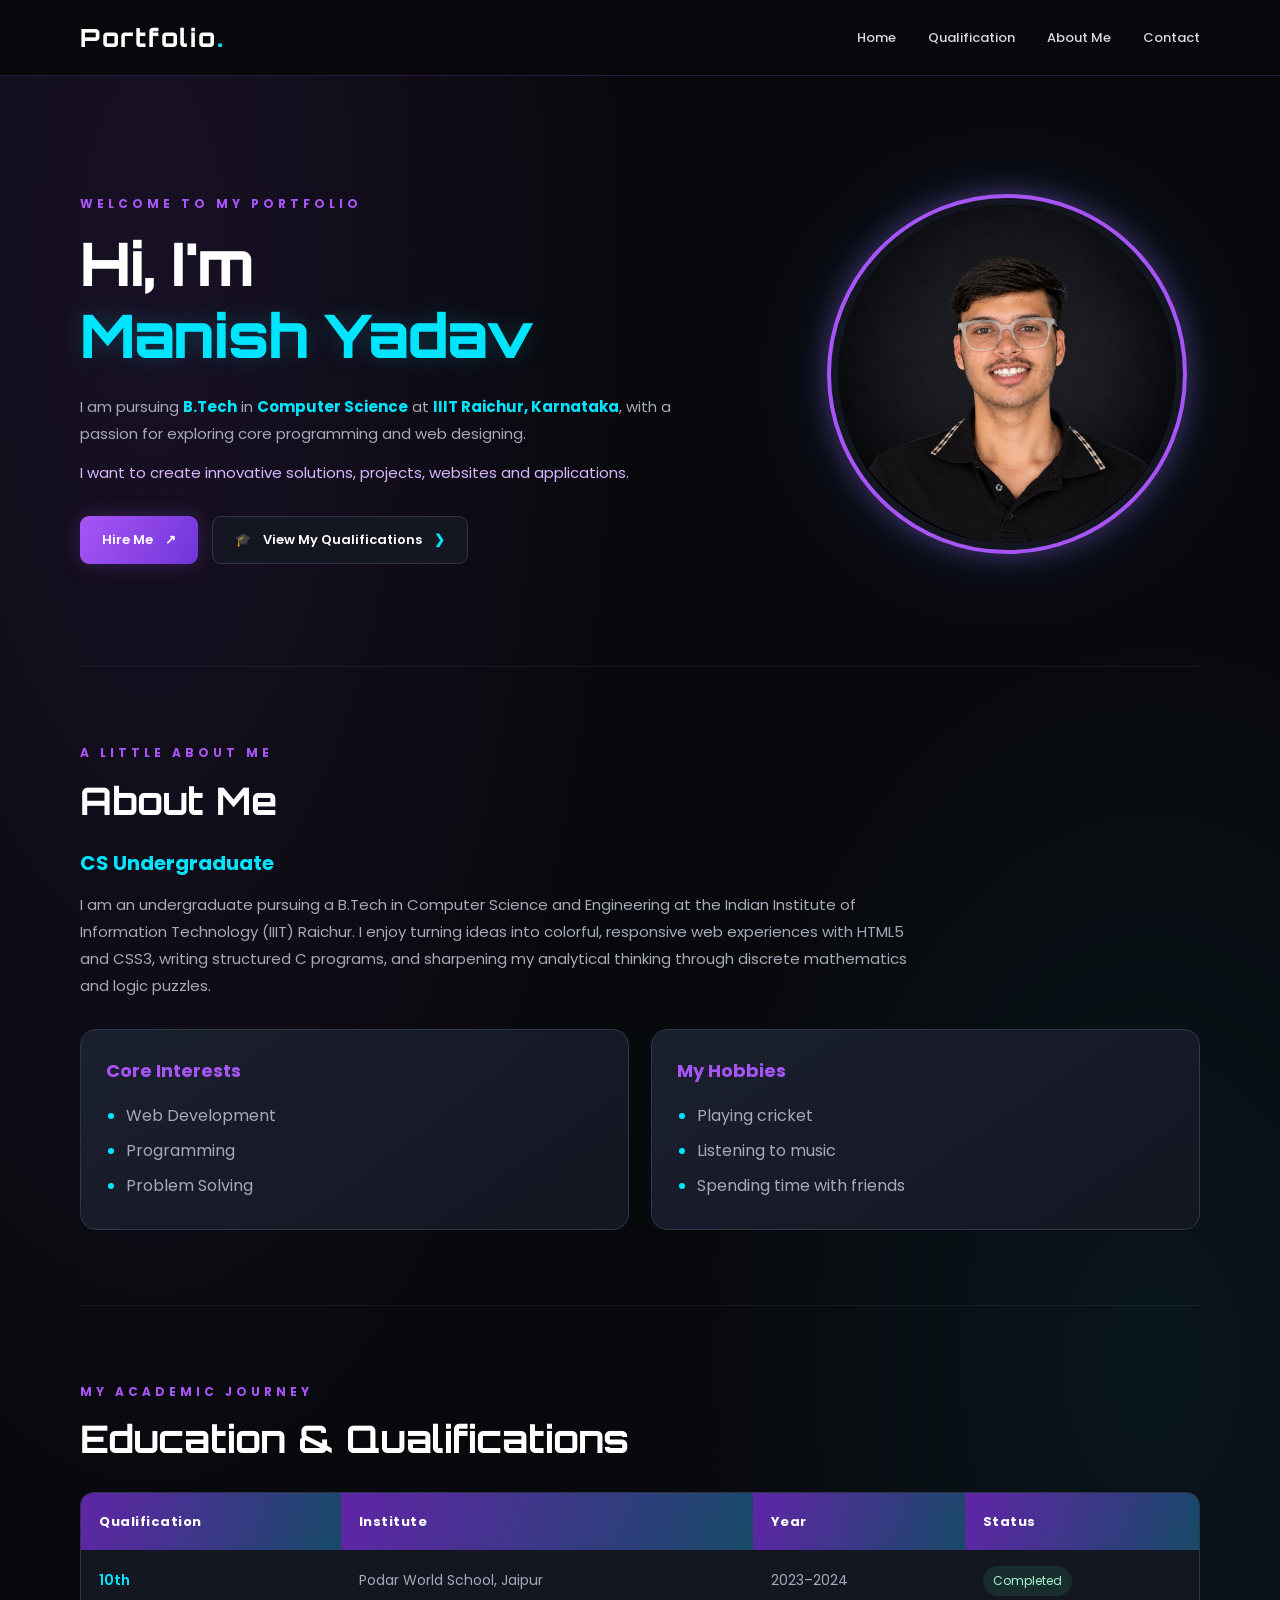
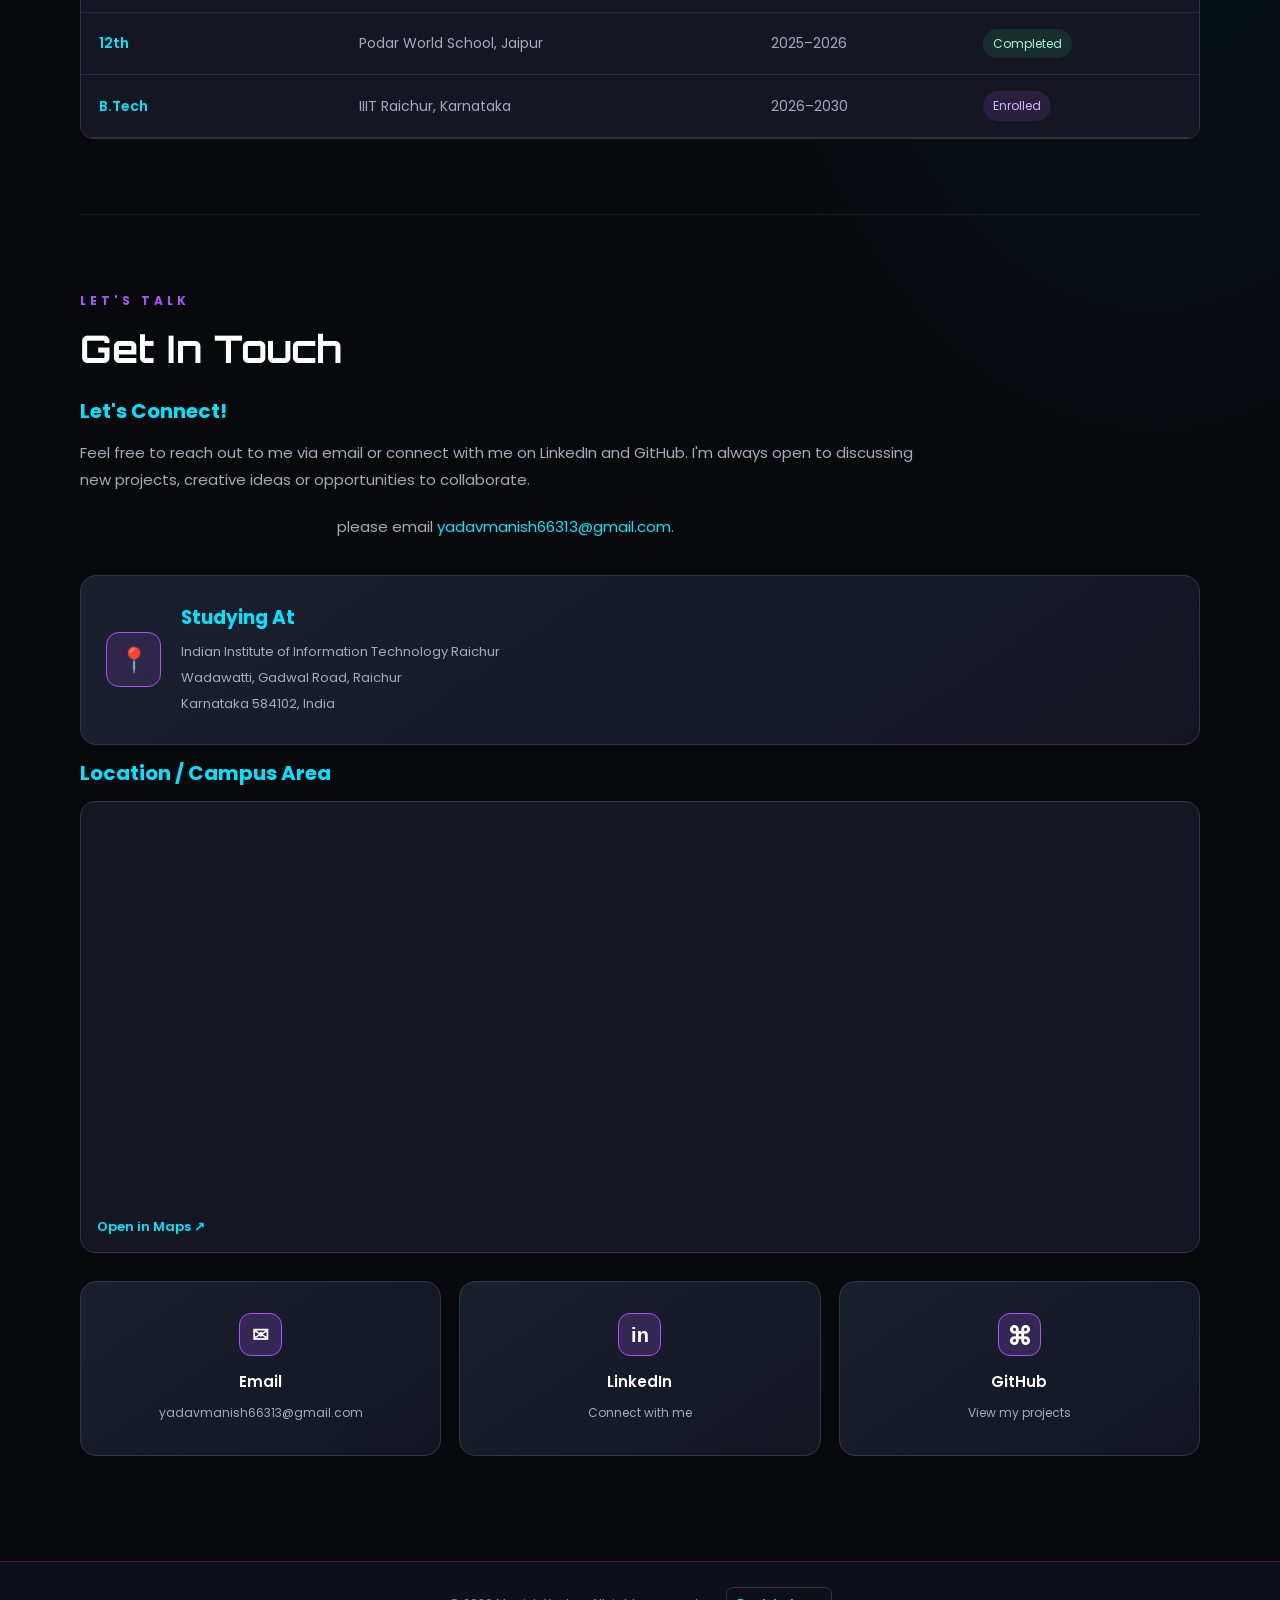
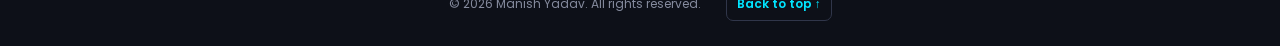
<file: index.html>
<!DOCTYPE html>
<html lang="en">
<head>
    <meta charset="UTF-8">
    <meta name="viewport" content="width=device-width, initial-scale=1.0">
    <meta name="theme-color" content="#08090D">
    <title>Manish Yadav | Portfolio</title>
    <link rel="stylesheet" href="myportfolio.css">
</head>
<body>
    <!-- A dedicated top anchor makes both Home links return to the true page top. -->
    <div id="page-top"></div>

    <header class="site-header">
        <a class="brand" href="#page-top">Portfolio<span>.</span></a>
        <nav class="navbar" aria-label="Main navigation">
            <a href="#page-top">Home</a>
            <a href="#qualifications">Qualification</a>
            <a href="#about">About Me</a>
            <a href="#contact">Contact</a>
        </nav>
    </header>

    <main>
        <section class="hero-section">
            <div class="hero-copy">
                <p class="eyebrow">WELCOME TO MY PORTFOLIO</p>
                <h1>Hi, I'm <span>Manish Yadav</span></h1>
                <p>I am pursuing <b>B.Tech</b> in <b>Computer Science</b> at <b>IIIT Raichur, Karnataka</b>, with a passion for exploring core programming and web designing.</p>
                <p class="hero-note">I want to create innovative solutions, projects, websites and applications.</p>
                <div class="hero-actions">
                    <a href="#contact" class="hire-btn">Hire Me <span>↗</span></a>
                    <a href="#qualifications" class="qualification-btn"><span>🎓</span> View My Qualifications <span class="arrow">❯</span></a>
                </div>
            </div>
            <div class="hero-image-wrap">
                <img src="myimg.png" alt="Portrait of Manish Yadav" class="profile-image">
                <span class="image-glow" aria-hidden="true"></span>
            </div>
        </section>

        <section class="page-section about-section" id="about">
            <p class="eyebrow">A LITTLE ABOUT ME</p>
            <h2>About Me</h2>
            <h3>CS Undergraduate</h3>
            <p>I am an undergraduate pursuing a B.Tech in Computer Science and Engineering at the Indian Institute of Information Technology (IIIT) Raichur. I enjoy turning ideas into colorful, responsive web experiences with HTML5 and CSS3, writing structured C programs, and sharpening my analytical thinking through discrete mathematics and logic puzzles.</p>
            <div class="about-grid">
                <article class="mini-card">
                    <h3>Core Interests</h3>
                    <ul class="interest-list">
                        <li>Web Development</li>
                        <li>Programming</li>
                        <li>Problem Solving</li>
                    </ul>
                </article>
                <article class="mini-card">
                    <h3>My Hobbies</h3>
                    <ul class="interest-list">
                        <li>Playing cricket</li>
                        <li>Listening to music</li>
                        <li>Spending time with friends</li>
                    </ul>
                </article>
            </div>
        </section>

        <section class="page-section" id="qualifications">
            <p class="eyebrow">MY ACADEMIC JOURNEY</p>
            <h2>Education &amp; Qualifications</h2>
            <div class="table-wrap">
                <table>
                    <thead>
                        <tr><th>Qualification</th><th>Institute</th><th>Year</th><th>Status</th></tr>
                    </thead>
                    <tbody>
                        <tr><td>10th</td><td>Podar World School, Jaipur</td><td>2023–2024</td><td><span class="status">Completed</span></td></tr>
                        <tr><td>12th</td><td>Podar World School, Jaipur</td><td>2025–2026</td><td><span class="status">Completed</span></td></tr>
                        <tr><td>B.Tech</td><td>IIIT Raichur, Karnataka</td><td>2026–2030</td><td><span class="status ongoing">Enrolled</span></td></tr>
                    </tbody>
                </table>
            </div>
        </section>

        <section class="page-section contact-section" id="contact">
            <p class="eyebrow">LET'S TALK</p>
            <h2>Get In Touch</h2>
            <h3>Let's Connect!</h3>
            <p>Feel free to reach out to me via email or connect with me on LinkedIn and GitHub. I'm always open to discussing new projects, creative ideas or opportunities to collaborate.</p>
            
                <p class="form-footer"> please email <a href="mailto:yadavmanish66313@gmail.com">yadavmanish66313@gmail.com</a>.</p>
            </div>

            <div class="location-card">
                <div class="icon-box">📍</div>
                <div>
                    <h3>Studying At</h3>
                    <p>Indian Institute of Information Technology Raichur</p>
                    <p>Wadawatti, Gadwal Road, Raichur</p>
                    <p>Karnataka 584102, India</p>
                </div>
            </div>

            <h3 class="section-heading">Location / Campus Area</h3>
            <div class="map-container">
                <iframe src="https://maps.google.com/maps?q=Indian%20Institute%20of%20Information%20Technology%20Raichur&t=&z=14&ie=UTF8&iwloc=&output=embed" title="Map showing IIIT Raichur" loading="lazy" referrerpolicy="no-referrer-when-downgrade" allowfullscreen></iframe>
                <a href="https://www.google.com/maps/search/?api=1&query=Indian+Institute+of+Information+Technology+Raichur" target="_blank" rel="noopener noreferrer" class="map-link">Open in Maps ↗</a>
            </div>

            <div class="social-grid">
                <a class="social-card" href="mailto:yadavmanish66313@gmail.com">
                    <span class="social-icon">✉</span>
                    <span class="social-label">Email</span>
                    <span class="social-value">yadavmanish66313@gmail.com</span>
                </a>
                <a class="social-card" href="https://linkedin.com/in/manish-yadav-565347432" target="_blank" rel="noopener noreferrer">
                    <span class="social-icon linkedin-icon">in</span>
                    <span class="social-label">LinkedIn</span>
                    <span class="social-value">Connect with me</span>
                </a>
                <a class="social-card" href="https://github.com/ManishYadav" target="_blank" rel="noopener noreferrer">
                    <span class="social-icon github-icon">⌘</span>
                    <span class="social-label">GitHub</span>
                    <span class="social-value">View my projects</span>
                </a>
            </div>
        </section>
    </main>

    <footer class="site-footer">
        <p>© 2026 Manish Yadav. All rights reserved.</p>
        <a href="#page-top" class="back-to-top">Back to top ↑</a>
    </footer>
</body>
</html>
</file>
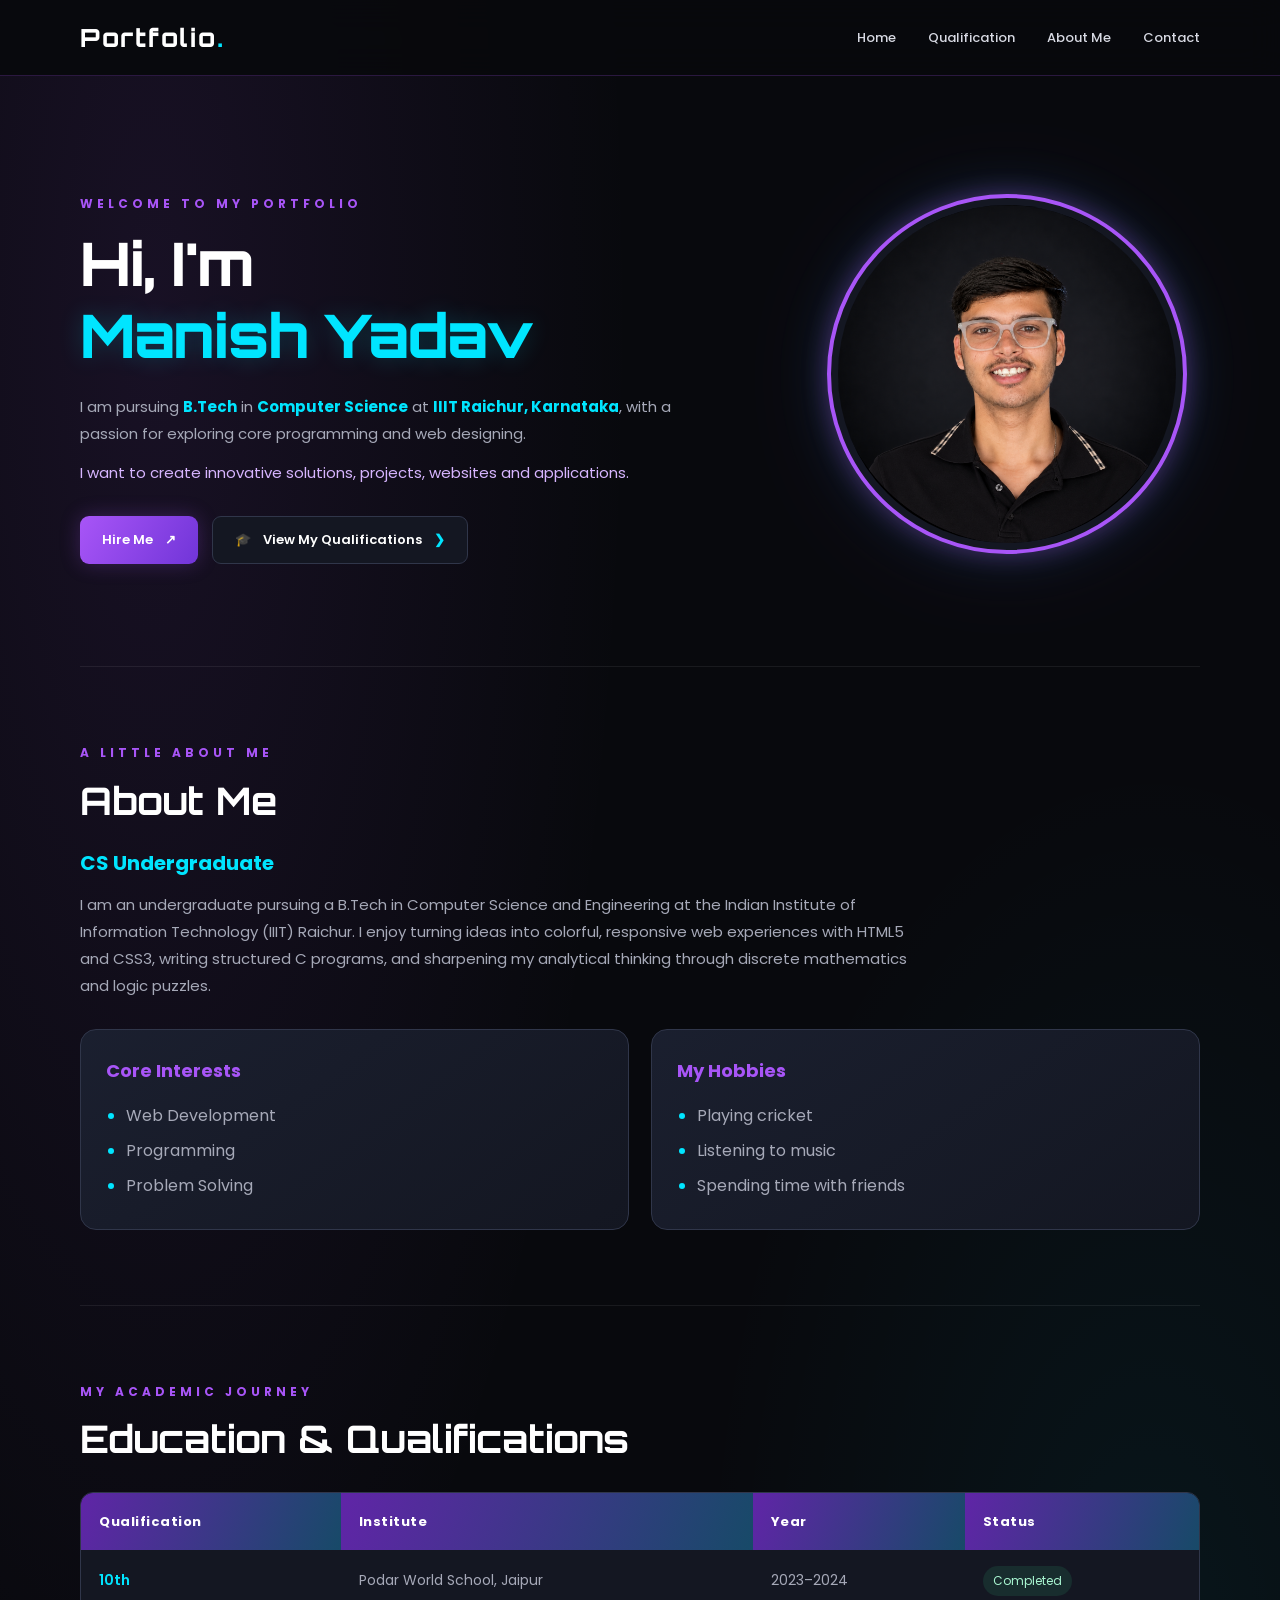
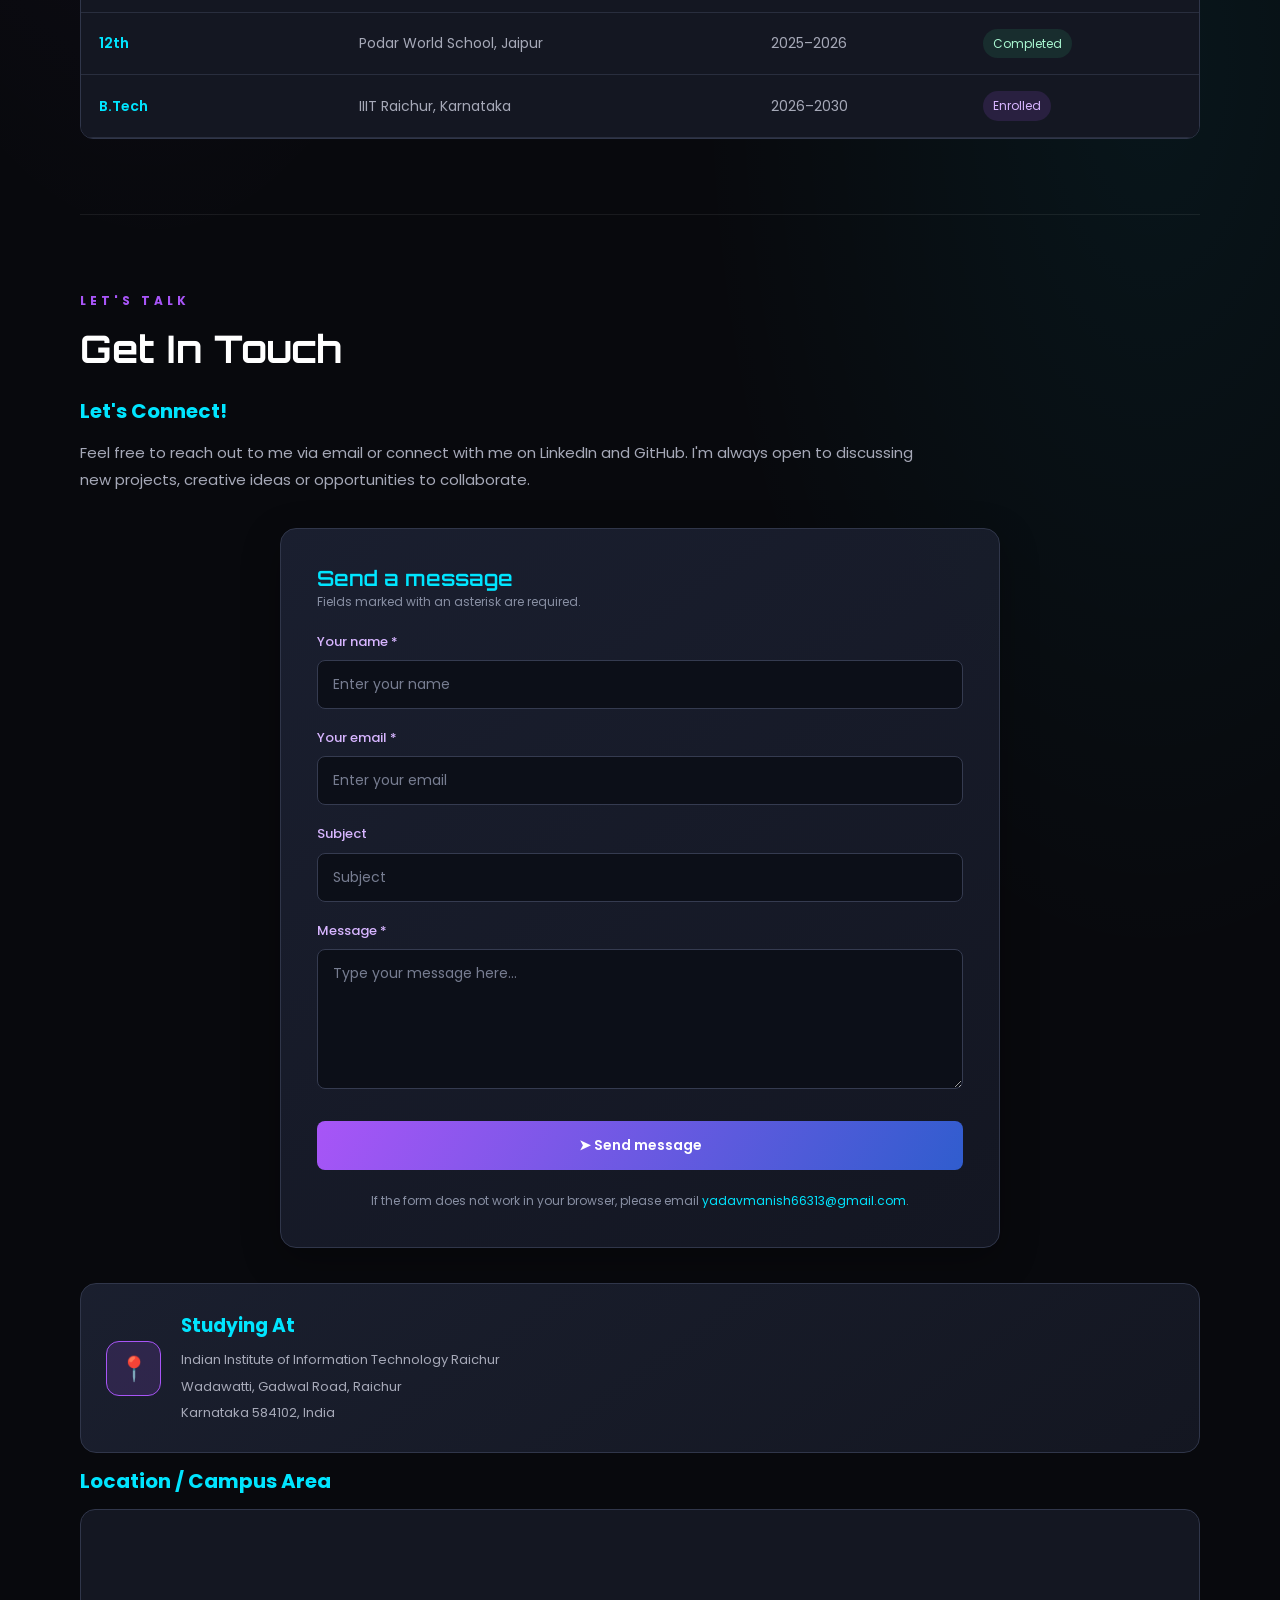
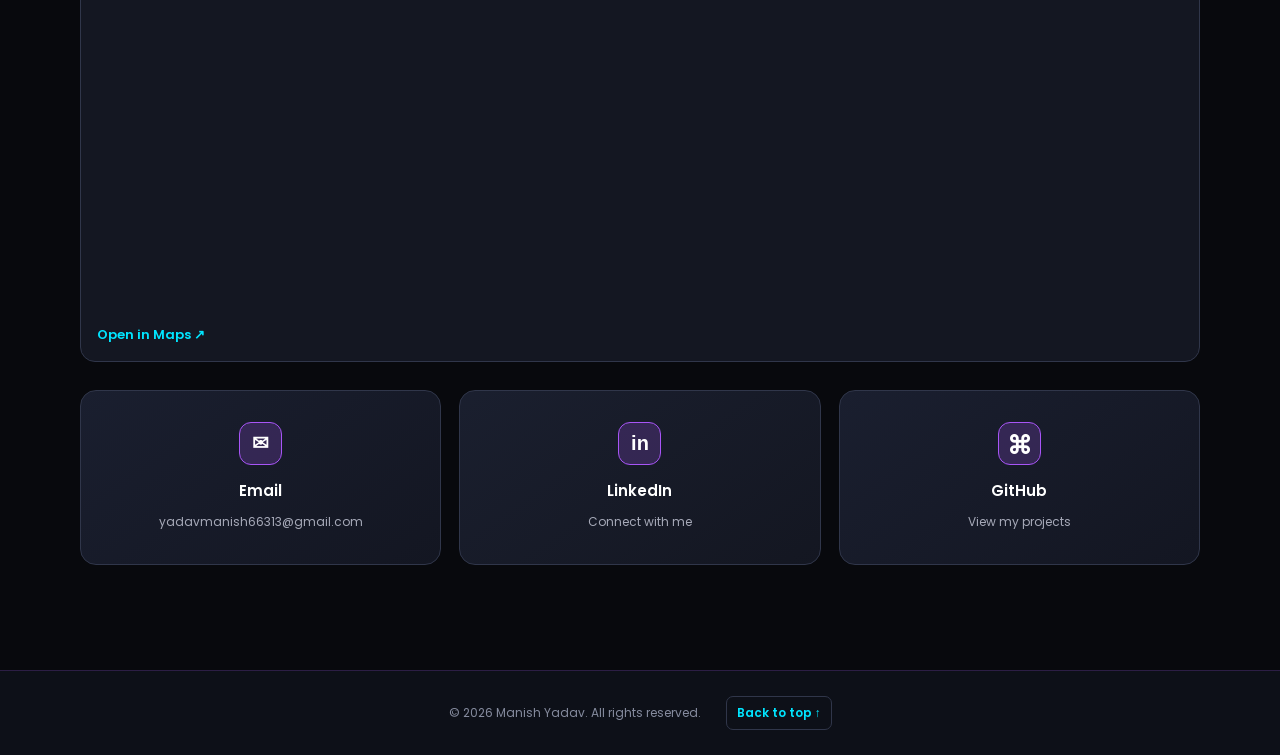
<file: myportfolio.html>
<!DOCTYPE html>
<html lang="en">
<head>
    <meta charset="UTF-8">
    <meta name="viewport" content="width=device-width, initial-scale=1.0">
    <meta name="theme-color" content="#08090D">
    <title>Manish Yadav | Portfolio</title>
    <link rel="stylesheet" href="myportfolio.css">
</head>
<body>
    <!-- A dedicated top anchor makes both Home links return to the true page top. -->
    <div id="page-top"></div>

    <header class="site-header">
        <a class="brand" href="#page-top">Portfolio<span>.</span></a>
        <nav class="navbar" aria-label="Main navigation">
            <a href="#page-top">Home</a>
            <a href="#qualifications">Qualification</a>
            <a href="#about">About Me</a>
            <a href="#contact">Contact</a>
        </nav>
    </header>

    <main>
        <section class="hero-section">
            <div class="hero-copy">
                <p class="eyebrow">WELCOME TO MY PORTFOLIO</p>
                <h1>Hi, I'm <span>Manish Yadav</span></h1>
                <p>I am pursuing <b>B.Tech</b> in <b>Computer Science</b> at <b>IIIT Raichur, Karnataka</b>, with a passion for exploring core programming and web designing.</p>
                <p class="hero-note">I want to create innovative solutions, projects, websites and applications.</p>
                <div class="hero-actions">
                    <a href="#contact" class="hire-btn">Hire Me <span>↗</span></a>
                    <a href="#qualifications" class="qualification-btn"><span>🎓</span> View My Qualifications <span class="arrow">❯</span></a>
                </div>
            </div>
            <div class="hero-image-wrap">
                <img src="my img.png" alt="Portrait of Manish Yadav" class="profile-image">
                <span class="image-glow" aria-hidden="true"></span>
            </div>
        </section>

        <section class="page-section about-section" id="about">
            <p class="eyebrow">A LITTLE ABOUT ME</p>
            <h2>About Me</h2>
            <h3>CS Undergraduate</h3>
            <p>I am an undergraduate pursuing a B.Tech in Computer Science and Engineering at the Indian Institute of Information Technology (IIIT) Raichur. I enjoy turning ideas into colorful, responsive web experiences with HTML5 and CSS3, writing structured C programs, and sharpening my analytical thinking through discrete mathematics and logic puzzles.</p>
            <div class="about-grid">
                <article class="mini-card">
                    <h3>Core Interests</h3>
                    <ul class="interest-list">
                        <li>Web Development</li>
                        <li>Programming</li>
                        <li>Problem Solving</li>
                    </ul>
                </article>
                <article class="mini-card">
                    <h3>My Hobbies</h3>
                    <ul class="interest-list">
                        <li>Playing cricket</li>
                        <li>Listening to music</li>
                        <li>Spending time with friends</li>
                    </ul>
                </article>
            </div>
        </section>

        <section class="page-section" id="qualifications">
            <p class="eyebrow">MY ACADEMIC JOURNEY</p>
            <h2>Education &amp; Qualifications</h2>
            <div class="table-wrap">
                <table>
                    <thead>
                        <tr><th>Qualification</th><th>Institute</th><th>Year</th><th>Status</th></tr>
                    </thead>
                    <tbody>
                        <tr><td>10th</td><td>Podar World School, Jaipur</td><td>2023–2024</td><td><span class="status">Completed</span></td></tr>
                        <tr><td>12th</td><td>Podar World School, Jaipur</td><td>2025–2026</td><td><span class="status">Completed</span></td></tr>
                        <tr><td>B.Tech</td><td>IIIT Raichur, Karnataka</td><td>2026–2030</td><td><span class="status ongoing">Enrolled</span></td></tr>
                    </tbody>
                </table>
            </div>
        </section>

        <section class="page-section contact-section" id="contact">
            <p class="eyebrow">LET'S TALK</p>
            <h2>Get In Touch</h2>
            <h3>Let's Connect!</h3>
            <p>Feel free to reach out to me via email or connect with me on LinkedIn and GitHub. I'm always open to discussing new projects, creative ideas or opportunities to collaborate.</p>

            <div class="form-card">
                <h3>Send a message</h3>
                <p class="subtitle">Fields marked with an asterisk are required.</p>
                <form action="#" method="POST">
                    <label for="visitor-name">Your name *</label>
                    <input id="visitor-name" name="name" type="text" placeholder="Enter your name" required>

                    <label for="visitor-email">Your email *</label>
                    <input id="visitor-email" name="email" type="email" placeholder="Enter your email" required>

                    <label for="message-subject">Subject</label>
                    <input id="message-subject" name="subject" type="text" placeholder="Subject">

                    <label for="visitor-message">Message *</label>
                    <textarea id="visitor-message" name="message" placeholder="Type your message here..." required></textarea>

                    <button type="submit">➤ Send message</button>
                </form>
                <p class="form-footer">If the form does not work in your browser, please email <a href="mailto:yadavmanish66313@gmail.com">yadavmanish66313@gmail.com</a>.</p>
            </div>

            <div class="location-card">
                <div class="icon-box">📍</div>
                <div>
                    <h3>Studying At</h3>
                    <p>Indian Institute of Information Technology Raichur</p>
                    <p>Wadawatti, Gadwal Road, Raichur</p>
                    <p>Karnataka 584102, India</p>
                </div>
            </div>

            <h3 class="section-heading">Location / Campus Area</h3>
            <div class="map-container">
                <iframe src="https://maps.google.com/maps?q=Indian%20Institute%20of%20Information%20Technology%20Raichur&t=&z=14&ie=UTF8&iwloc=&output=embed" title="Map showing IIIT Raichur" loading="lazy" referrerpolicy="no-referrer-when-downgrade" allowfullscreen></iframe>
                <a href="https://www.google.com/maps/search/?api=1&query=Indian+Institute+of+Information+Technology+Raichur" target="_blank" rel="noopener noreferrer" class="map-link">Open in Maps ↗</a>
            </div>

            <div class="social-grid">
                <a class="social-card" href="mailto:yadavmanish66313@gmail.com">
                    <span class="social-icon">✉</span>
                    <span class="social-label">Email</span>
                    <span class="social-value">yadavmanish66313@gmail.com</span>
                </a>
                <a class="social-card" href="https://linkedin.com/in/manish-yadav-565347432" target="_blank" rel="noopener noreferrer">
                    <span class="social-icon linkedin-icon">in</span>
                    <span class="social-label">LinkedIn</span>
                    <span class="social-value">Connect with me</span>
                </a>
                <a class="social-card" href="https://github.com/ManishYadav" target="_blank" rel="noopener noreferrer">
                    <span class="social-icon github-icon">⌘</span>
                    <span class="social-label">GitHub</span>
                    <span class="social-value">View my projects</span>
                </a>
            </div>
        </section>
    </main>

    <footer class="site-footer">
        <p>© 2026 Manish Yadav. All rights reserved.</p>
        <a href="#page-top" class="back-to-top">Back to top ↑</a>
    </footer>
</body>
</html>
</file>
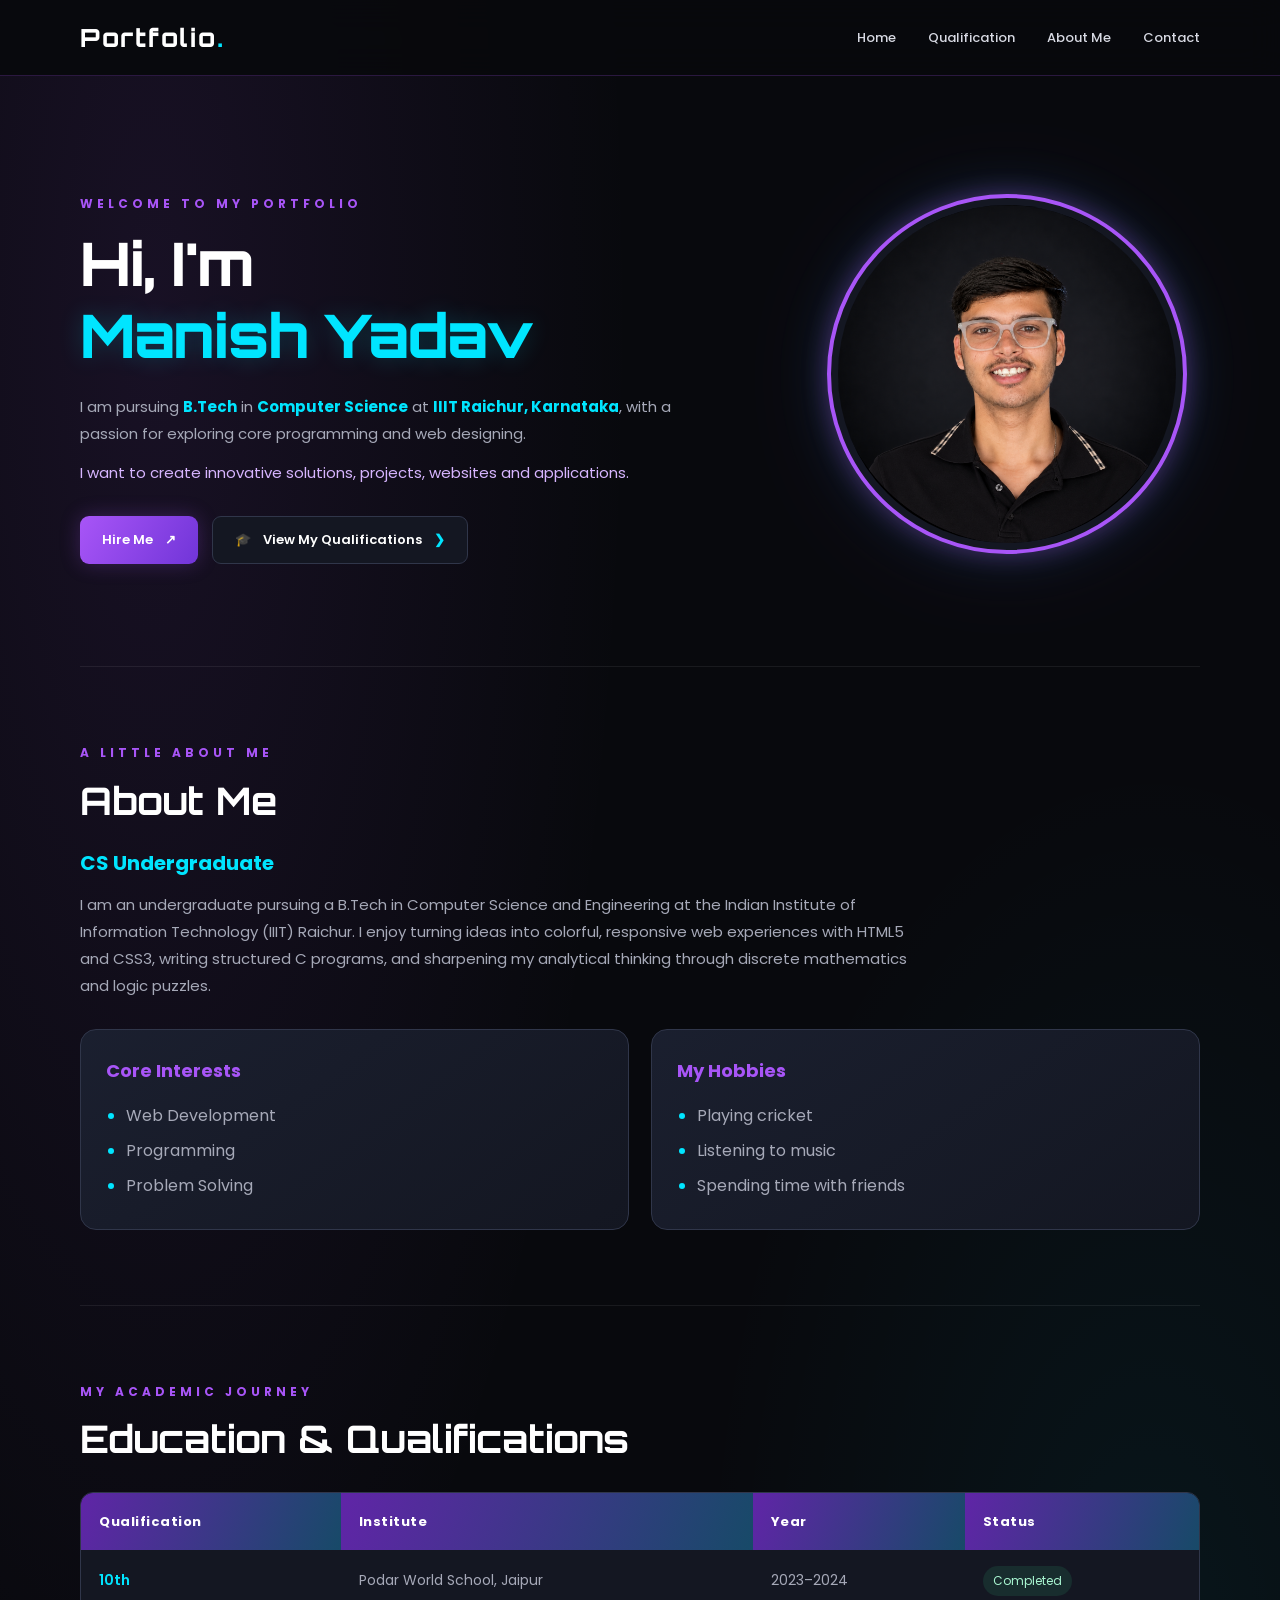
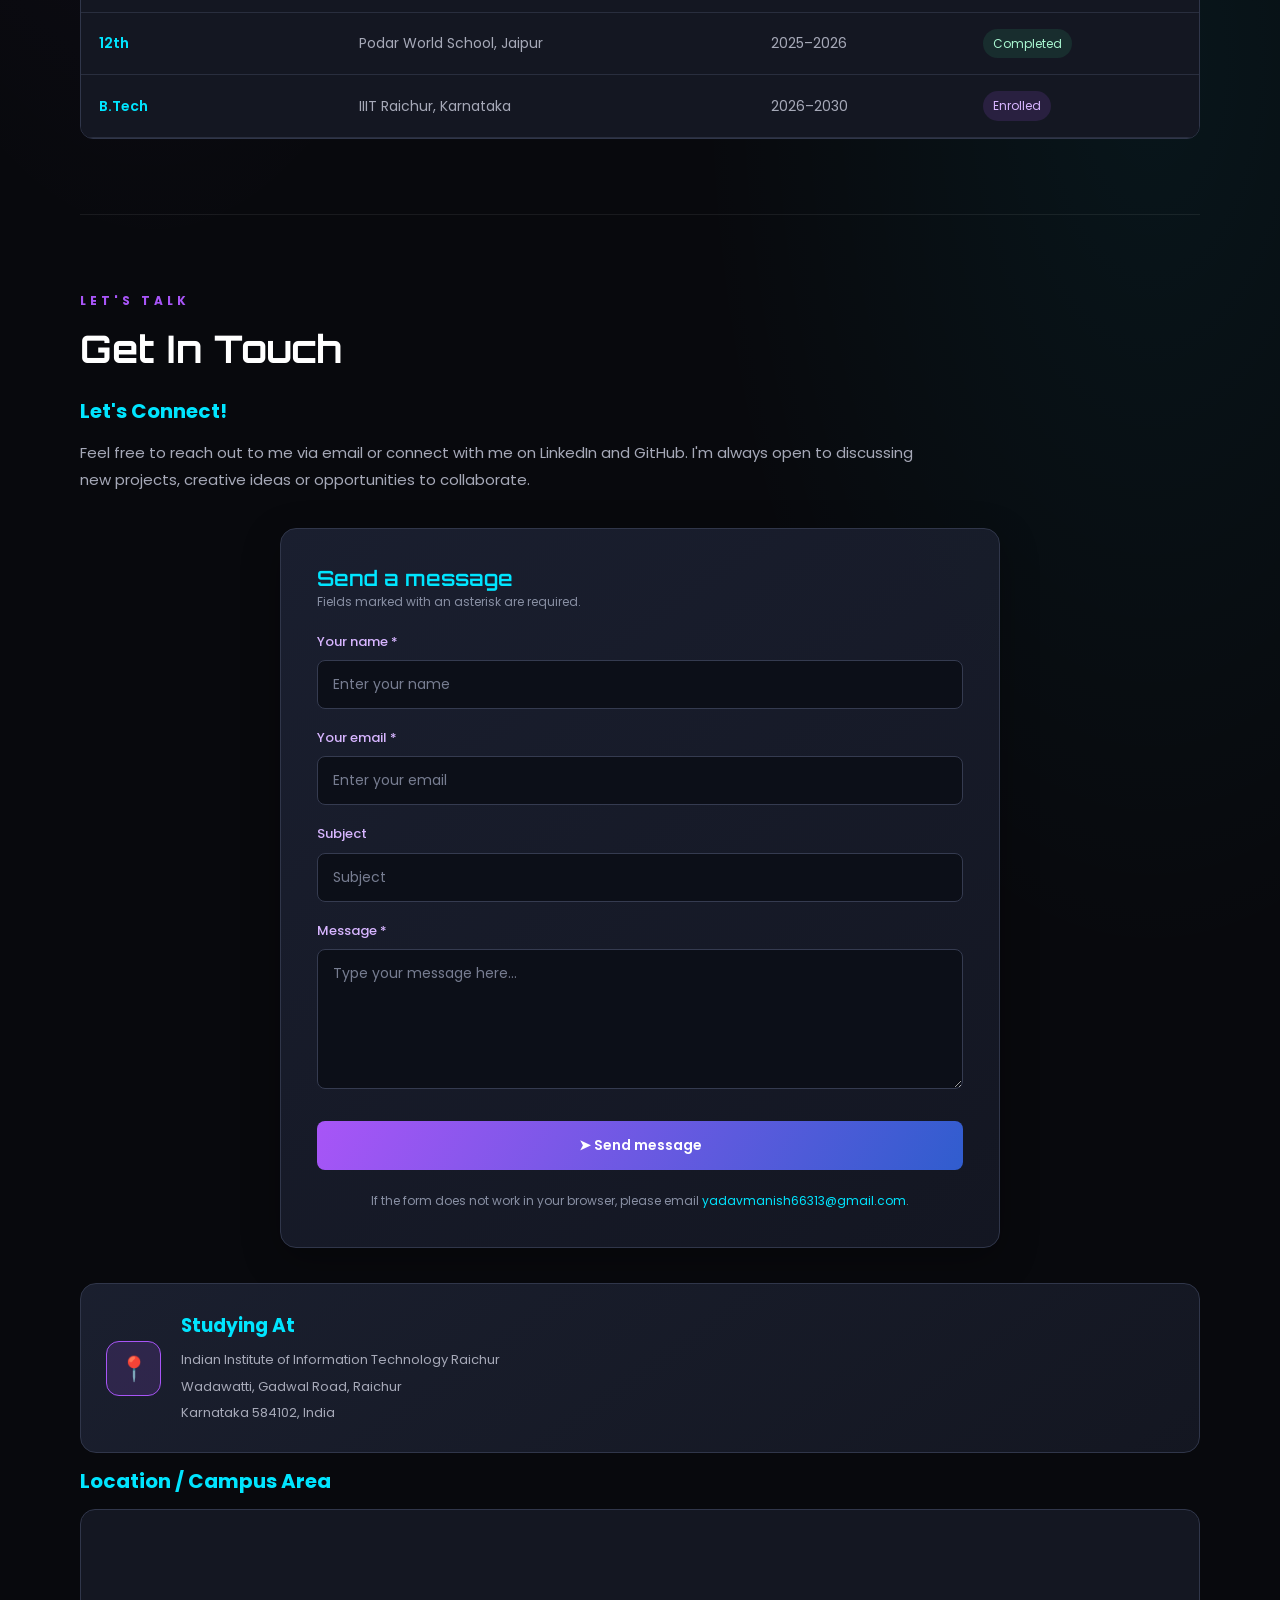
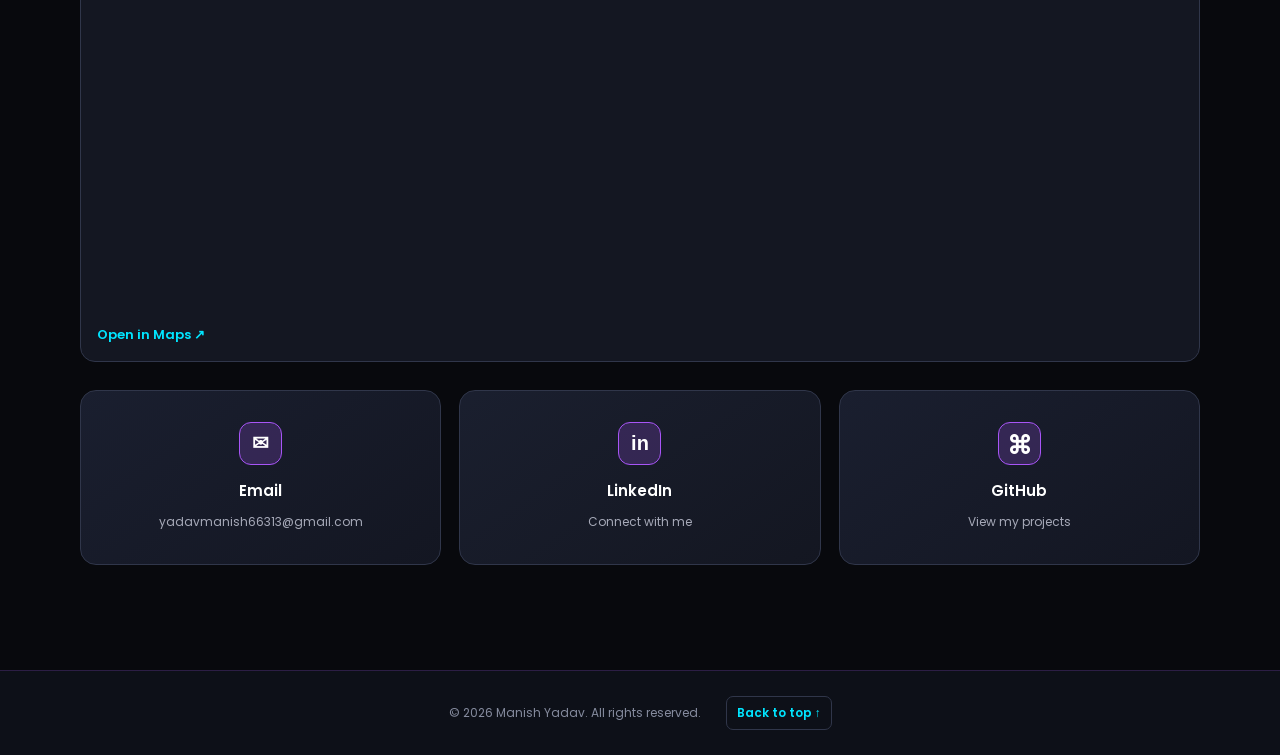
<file: myportfolio_final.html>
<!DOCTYPE html>
<html lang="en">
<head>
    <meta charset="UTF-8">
    <meta name="viewport" content="width=device-width, initial-scale=1.0">
    <meta name="theme-color" content="#08090D">
    <title>Manish Yadav | Portfolio</title>
    <link rel="stylesheet" href="myportfolio_final.css">
</head>
<body>
    <!-- A dedicated top anchor makes both Home links return to the true page top. -->
    <div id="page-top"></div>

    <header class="site-header">
        <a class="brand" href="#page-top">Portfolio<span>.</span></a>
        <nav class="navbar" aria-label="Main navigation">
            <a href="#page-top">Home</a>
            <a href="#qualifications">Qualification</a>
            <a href="#about">About Me</a>
            <a href="#contact">Contact</a>
        </nav>
    </header>

    <main>
        <section class="hero-section">
            <div class="hero-copy">
                <p class="eyebrow">WELCOME TO MY PORTFOLIO</p>
                <h1>Hi, I'm <span>Manish Yadav</span></h1>
                <p>I am pursuing <b>B.Tech</b> in <b>Computer Science</b> at <b>IIIT Raichur, Karnataka</b>, with a passion for exploring core programming and web designing.</p>
                <p class="hero-note">I want to create innovative solutions, projects, websites and applications.</p>
                <div class="hero-actions">
                    <a href="#contact" class="hire-btn">Hire Me <span>↗</span></a>
                    <a href="#qualifications" class="qualification-btn"><span>🎓</span> View My Qualifications <span class="arrow">❯</span></a>
                </div>
            </div>
            <div class="hero-image-wrap">
                <img src="my img.png" alt="Portrait of Manish Yadav" class="profile-image">
                <span class="image-glow" aria-hidden="true"></span>
            </div>
        </section>

        <section class="page-section about-section" id="about">
            <p class="eyebrow">A LITTLE ABOUT ME</p>
            <h2>About Me</h2>
            <h3>CS Undergraduate</h3>
            <p>I am an undergraduate pursuing a B.Tech in Computer Science and Engineering at the Indian Institute of Information Technology (IIIT) Raichur. I enjoy turning ideas into colorful, responsive web experiences with HTML5 and CSS3, writing structured C programs, and sharpening my analytical thinking through discrete mathematics and logic puzzles.</p>
            <div class="about-grid">
                <article class="mini-card">
                    <h3>Core Interests</h3>
                    <ul class="interest-list">
                        <li>Web Development</li>
                        <li>Programming</li>
                        <li>Problem Solving</li>
                    </ul>
                </article>
                <article class="mini-card">
                    <h3>My Hobbies</h3>
                    <ul class="interest-list">
                        <li>Playing cricket</li>
                        <li>Listening to music</li>
                        <li>Spending time with friends</li>
                    </ul>
                </article>
            </div>
        </section>

        <section class="page-section" id="qualifications">
            <p class="eyebrow">MY ACADEMIC JOURNEY</p>
            <h2>Education &amp; Qualifications</h2>
            <div class="table-wrap">
                <table>
                    <thead>
                        <tr><th>Qualification</th><th>Institute</th><th>Year</th><th>Status</th></tr>
                    </thead>
                    <tbody>
                        <tr><td>10th</td><td>Podar World School, Jaipur</td><td>2023–2024</td><td><span class="status">Completed</span></td></tr>
                        <tr><td>12th</td><td>Podar World School, Jaipur</td><td>2025–2026</td><td><span class="status">Completed</span></td></tr>
                        <tr><td>B.Tech</td><td>IIIT Raichur, Karnataka</td><td>2026–2030</td><td><span class="status ongoing">Enrolled</span></td></tr>
                    </tbody>
                </table>
            </div>
        </section>

        <section class="page-section contact-section" id="contact">
            <p class="eyebrow">LET'S TALK</p>
            <h2>Get In Touch</h2>
            <h3>Let's Connect!</h3>
            <p>Feel free to reach out to me via email or connect with me on LinkedIn and GitHub. I'm always open to discussing new projects, creative ideas or opportunities to collaborate.</p>

            <div class="form-card">
                <h3>Send a message</h3>
                <p class="subtitle">Fields marked with an asterisk are required.</p>
                <form action="#" method="POST">
                    <label for="visitor-name">Your name *</label>
                    <input id="visitor-name" name="name" type="text" placeholder="Enter your name" required>

                    <label for="visitor-email">Your email *</label>
                    <input id="visitor-email" name="email" type="email" placeholder="Enter your email" required>

                    <label for="message-subject">Subject</label>
                    <input id="message-subject" name="subject" type="text" placeholder="Subject">

                    <label for="visitor-message">Message *</label>
                    <textarea id="visitor-message" name="message" placeholder="Type your message here..." required></textarea>

                    <button type="submit">➤ Send message</button>
                </form>
                <p class="form-footer">If the form does not work in your browser, please email <a href="mailto:yadavmanish66313@gmail.com">yadavmanish66313@gmail.com</a>.</p>
            </div>

            <div class="location-card">
                <div class="icon-box">📍</div>
                <div>
                    <h3>Studying At</h3>
                    <p>Indian Institute of Information Technology Raichur</p>
                    <p>Wadawatti, Gadwal Road, Raichur</p>
                    <p>Karnataka 584102, India</p>
                </div>
            </div>

            <h3 class="section-heading">Location / Campus Area</h3>
            <div class="map-container">
                <iframe src="https://maps.google.com/maps?q=Indian%20Institute%20of%20Information%20Technology%20Raichur&t=&z=14&ie=UTF8&iwloc=&output=embed" title="Map showing IIIT Raichur" loading="lazy" referrerpolicy="no-referrer-when-downgrade" allowfullscreen></iframe>
                <a href="https://www.google.com/maps/search/?api=1&query=Indian+Institute+of+Information+Technology+Raichur" target="_blank" rel="noopener noreferrer" class="map-link">Open in Maps ↗</a>
            </div>

            <div class="social-grid">
                <a class="social-card" href="mailto:yadavmanish66313@gmail.com">
                    <span class="social-icon">✉</span>
                    <span class="social-label">Email</span>
                    <span class="social-value">yadavmanish66313@gmail.com</span>
                </a>
                <a class="social-card" href="https://linkedin.com/in/manish-yadav-565347432" target="_blank" rel="noopener noreferrer">
                    <span class="social-icon linkedin-icon">in</span>
                    <span class="social-label">LinkedIn</span>
                    <span class="social-value">Connect with me</span>
                </a>
                <a class="social-card" href="https://github.com/ManishYadav" target="_blank" rel="noopener noreferrer">
                    <span class="social-icon github-icon">⌘</span>
                    <span class="social-label">GitHub</span>
                    <span class="social-value">View my projects</span>
                </a>
            </div>
        </section>
    </main>

    <footer class="site-footer">
        <p>© 2026 Manish Yadav. All rights reserved.</p>
        <a href="#page-top" class="back-to-top">Back to top ↑</a>
    </footer>
</body>
</html>
</file>
<file: myportfolio.css>
@import url('https://fonts.googleapis.com/css2?family=Orbitron:wght@500;600;700;800&family=Poppins:wght@300;400;500;600;700&display=swap');

:root {
    --bg: #08090d;
    --surface: #141722;
    --surface-light: #1b2030;
    --purple: #a855f7;
    --cyan: #00e5ff;
    --white: #fff;
    --muted: #a6a9b8;
    --border: #30364a;
    --page-width: 1120px;
}

* { margin: 0; padding: 0; box-sizing: border-box; scroll-behavior: smooth; }
html { scroll-padding-top: 100px; }
body {
    min-width: 320px;
    overflow-x: hidden;
    background:
        radial-gradient(ellipse at 12% 8%, rgba(168,85,247,.10), transparent 30%),
        radial-gradient(ellipse at 90% 42%, rgba(0,229,255,.06), transparent 28%),
        var(--bg);
    color: var(--white);
    font-family: 'Poppins', sans-serif;
    line-height: 1.8;
}
#page-top { position: absolute; top: 0; left: 0; width: 1px; height: 1px; scroll-margin-top: 0; }
::selection { background: var(--purple); color: white; }
a { color: var(--cyan); text-decoration: none; transition: color .25s, background .25s, transform .25s, box-shadow .25s; }
a:hover { color: var(--purple); }

.site-header {
    width: 100%;
    min-height: 76px;
    padding: 12px max(5%, calc((100% - var(--page-width)) / 2));
    position: sticky;
    top: 0;
    z-index: 1000;
    display: flex;
    align-items: center;
    justify-content: space-between;
    gap: 24px;
    background: rgba(8,9,13,.92);
    border-bottom: 1px solid rgba(168,85,247,.22);
    backdrop-filter: blur(16px);
}
.brand { color: white; font: 800 25px 'Orbitron', sans-serif; letter-spacing: 2px; }
.brand span { color: var(--cyan); }
.navbar { display: flex; align-items: center; justify-content: flex-end; gap: clamp(12px,2.5vw,34px); flex-wrap: wrap; }
.navbar a { color: #d7d9e3; font-size: 13px; font-weight: 500; padding: 8px 0; position: relative; }
.navbar a::after { content: ""; position: absolute; left: 0; bottom: 2px; width: 0; height: 2px; background: linear-gradient(90deg,var(--purple),var(--cyan)); transition: width .25s; }
.navbar a:hover { color: var(--cyan); }
.navbar a:hover::after { width: 100%; }

main { width: min(90%, var(--page-width)); margin: 0 auto; }
.hero-section {
    min-height: 590px; padding: 90px 0 75px;
    display: grid; grid-template-columns: minmax(0,1.25fr) minmax(280px,.75fr);
    align-items: center; gap: clamp(35px,7vw,90px);
}
.eyebrow { margin-bottom: 12px; color: var(--purple); font-size: 12px; font-weight: 700; letter-spacing: 4px; text-transform: uppercase; }
.hero-copy h1 { max-width: 720px; margin-bottom: 22px; font: 800 clamp(34px,5vw,60px)/1.2 'Orbitron',sans-serif; letter-spacing: -1.5px; }
.hero-copy h1 span { display: block; color: var(--cyan); text-shadow: 0 0 25px rgba(0,229,255,.2); }
.hero-copy > p:not(.eyebrow), .page-section > p:not(.eyebrow) { max-width: 850px; color: var(--muted); font-size: 15px; }
b { color: var(--cyan); }
.hero-note { margin-top: 12px; color: #d7b5ff !important; }
.hero-actions { display: flex; align-items: center; flex-wrap: wrap; gap: 14px; margin-top: 30px; }
.hire-btn, .qualification-btn { min-height: 48px; display: inline-flex; align-items: center; justify-content: center; gap: 12px; padding: 11px 22px; border-radius: 9px; font-size: 13px; font-weight: 600; }
.hire-btn { color: white; background: linear-gradient(120deg,var(--purple),#7135d8); box-shadow: 0 0 20px rgba(168,85,247,.25); }
.hire-btn:hover { color: white; transform: translateY(-4px); box-shadow: 0 0 28px rgba(168,85,247,.5); }
.qualification-btn { color: white; background: var(--surface); border: 1px solid var(--border); }
.qualification-btn:hover { color: var(--cyan); border-color: var(--cyan); transform: translateY(-3px); }
.arrow { color: var(--cyan); }
.hero-image-wrap { width: min(100%,360px); aspect-ratio: 1; justify-self: center; position: relative; isolation: isolate; }
.profile-image { width: 100%; height: 100%; position: relative; z-index: 1; object-fit: cover; object-position: center; border: 4px solid var(--purple); border-radius: 50%; padding: 7px; background: var(--surface); box-shadow: 0 0 24px rgba(168,85,247,.35),0 0 55px rgba(0,229,255,.12); transition: .35s; }
.profile-image:hover { transform: scale(1.035); border-color: var(--cyan); box-shadow: 0 0 32px rgba(0,229,255,.35); }
.image-glow { position: absolute; z-index: -1; inset: 12%; border-radius: 50%; background: var(--purple); filter: blur(65px); opacity: .22; }

.page-section { padding: 75px 0; scroll-margin-top: 85px; border-top: 1px solid rgba(255,255,255,.07); }
.page-section > h2 { margin-bottom: 20px; color: white; font: 700 clamp(27px,4vw,38px)/1.3 'Orbitron',sans-serif; }
.page-section > h3 { margin: 18px 0 10px; color: var(--cyan); font-size: 20px; }
.about-grid { display: grid; grid-template-columns: repeat(2,minmax(0,1fr)); gap: 22px; margin-top: 30px; }
.mini-card, .form-card, .location-card, .social-card { background: linear-gradient(145deg,rgba(27,32,48,.96),rgba(20,23,34,.96)); border: 1px solid var(--border); border-radius: 16px; }
.mini-card { padding: 25px; transition: transform .25s,border-color .25s; }
.mini-card:hover { transform: translateY(-5px); border-color: var(--purple); }
.mini-card h3 { margin-bottom: 12px; color: var(--purple); font-size: 18px; }
.interest-list { padding-left: 20px; color: var(--muted); }
.interest-list li { padding: 3px 0; }
.interest-list li::marker { color: var(--cyan); }

.table-wrap { width: 100%; overflow-x: auto; margin-top: 28px; border: 1px solid var(--border); border-radius: 13px; }
table { width: 100%; min-width: 570px; border-collapse: collapse; background: var(--surface); text-align: left; }
th { padding: 17px 18px; color: white; background: linear-gradient(110deg,#6025a7,#174a68); font-size: 13px; letter-spacing: .5px; }
td { padding: 16px 18px; color: var(--muted); border-bottom: 1px solid #292e3e; font-size: 14px; }
tbody tr { transition: background .2s; }
tbody tr:hover { background: var(--surface-light); }
td:first-child { color: var(--cyan); font-weight: 600; }
.status { display: inline-block; padding: 4px 10px; border-radius: 20px; color: #a8f5d0; background: rgba(50,205,130,.12); font-size: 12px; }
.status.ongoing { color: #d7b5ff; background: rgba(168,85,247,.14); }

.contact-section > h3 { margin-top: 10px; }
.form-card { width: min(100%,720px); margin: 35px auto; padding: clamp(20px,4vw,36px); box-shadow: 0 12px 38px rgba(0,0,0,.28); }
.form-card h3 { color: var(--cyan); font: 600 21px 'Orbitron',sans-serif; }
.subtitle, .form-footer { color: #888fa3; font-size: 12px; }
.form-card label { display: block; margin: 17px 0 7px; color: #d7b5ff; font-size: 13px; font-weight: 500; }
.form-card input, .form-card textarea { width: 100%; padding: 13px 15px; color: white; background: #0c0f18; border: 1px solid #353b50; border-radius: 8px; outline: none; font: 14px 'Poppins',sans-serif; transition: border-color .2s,box-shadow .2s; }
.form-card input::placeholder, .form-card textarea::placeholder { color: #777d91; }
.form-card input:focus, .form-card textarea:focus { border-color: var(--cyan); box-shadow: 0 0 12px rgba(0,229,255,.14); }
.form-card textarea { min-height: 140px; resize: vertical; }
.form-card button { width: 100%; margin-top: 22px; padding: 14px; color: white; background: linear-gradient(120deg,var(--purple),#305dce); border: 0; border-radius: 8px; font: 600 14px 'Poppins',sans-serif; cursor: pointer; transition: transform .2s,box-shadow .2s; }
.form-card button:hover { transform: translateY(-3px); box-shadow: 0 0 22px rgba(0,229,255,.2); }
.form-footer { margin-top: 20px; text-align: center; }

.location-card { display: flex; align-items: center; gap: 20px; padding: 25px; margin-top: 35px; }
.icon-box { width: 55px; height: 55px; flex: 0 0 55px; display: grid; place-items: center; border-radius: 13px; background: rgba(168,85,247,.15); border: 1px solid var(--purple); font-size: 24px; }
.location-card h3 { margin-bottom: 5px; color: var(--cyan); }
.location-card p { margin: 3px 0; color: var(--muted); font-size: 13px; }
.section-heading { margin: 38px 0 15px; color: var(--purple); font-size: 19px; }
.map-container { overflow: hidden; padding: 11px; background: var(--surface); border: 1px solid var(--border); border-radius: 15px; }
.map-container iframe { display: block; width: 100%; height: clamp(240px,40vw,390px); border: 0; border-radius: 9px; }
.map-link { display: inline-block; margin: 12px 5px 3px; font-size: 13px; font-weight: 600; }

.social-grid { display: grid; grid-template-columns: repeat(3,minmax(0,1fr)); gap: 18px; margin-top: 28px; align-items: stretch; }
.social-card { min-width: 0; min-height: 175px; padding: 22px 16px; display: flex; flex-direction: column; align-items: center; justify-content: center; gap: 7px; text-align: center; color: white; transition: transform .25s,border-color .25s,box-shadow .25s; }
.social-card:hover { color: white; transform: translateY(-5px); border-color: var(--cyan); box-shadow: 0 0 22px rgba(0,229,255,.12); }
.social-icon { width: 43px; height: 43px; display: grid; place-items: center; margin-bottom: 5px; border-radius: 12px; color: white; background: rgba(168,85,247,.2); border: 1px solid var(--purple); font-size: 20px; font-weight: 700; }
.linkedin-icon { font-family: Arial,sans-serif; }
.github-icon { font-size: 25px; }
.social-label { color: white; font-size: 15px; font-weight: 600; }
.social-value { width: 100%; overflow-wrap: anywhere; color: var(--muted); font-size: 12px; }

.site-footer { min-height: 85px; margin-top: 30px; padding: 22px 5%; display: flex; align-items: center; justify-content: center; flex-wrap: wrap; gap: 10px 25px; background: #0d1018; border-top: 1px solid rgba(168,85,247,.2); text-align: center; }
.site-footer p { margin: 0; color: #858b9e; font-size: 12px; }
.site-footer a { font-size: 12px; font-weight: 600; }
.back-to-top { display: inline-block; padding: 5px 10px; border: 1px solid var(--border); border-radius: 7px; }
.back-to-top:hover { border-color: var(--cyan); }

@media (max-width: 800px) {
    .site-header { padding: 12px 5%; }
    .hero-section { min-height: auto; padding: 70px 0; grid-template-columns: minmax(0,1fr) minmax(220px,.7fr); gap: 28px; }
    .hero-image-wrap { width: min(100%,290px); }
    .social-grid { grid-template-columns: repeat(2,minmax(0,1fr)); }
}
@media (max-width: 600px) {
    html { scroll-padding-top: 120px; }
    .site-header { padding: 10px 4%; flex-direction: column; gap: 5px; }
    .brand { font-size: 21px; }
    .navbar { width: 100%; justify-content: center; gap: 5px clamp(12px,4vw,24px); }
    .navbar a { font-size: 11px; }
    main { width: 92%; }
    .hero-section { padding: 52px 0 60px; grid-template-columns: 1fr; text-align: center; gap: 32px; }
    .hero-copy h1 { font-size: clamp(30px,9vw,43px); }
    .hero-copy > p:not(.eyebrow) { font-size: 14px; }
    .hero-actions { justify-content: center; }
    .hero-image-wrap { grid-row: 1; width: min(72vw,270px); }
    .page-section { padding: 55px 0; }
    .about-grid, .social-grid { grid-template-columns: 1fr; }
    .social-card { min-height: 145px; }
    .location-card { align-items: flex-start; padding: 18px; }
    .form-card { margin: 25px auto; }
}
@media (max-width: 380px) {
    .navbar { column-gap: 11px; }
    .navbar a { font-size: 10px; }
    .hero-actions { flex-direction: column; align-items: stretch; }
    .hero-actions a { width: 100%; }
    .location-card { gap: 12px; }
}
@media (prefers-reduced-motion: reduce) {
    *, *::before, *::after { scroll-behavior: auto !important; transition-duration: .01ms !important; animation-duration: .01ms !important; }
}
</file>
<file: myportfolio_final.css>
@import url('https://fonts.googleapis.com/css2?family=Orbitron:wght@500;600;700;800&family=Poppins:wght@300;400;500;600;700&display=swap');

:root {
    --bg: #08090d;
    --surface: #141722;
    --surface-light: #1b2030;
    --purple: #a855f7;
    --cyan: #00e5ff;
    --white: #fff;
    --muted: #a6a9b8;
    --border: #30364a;
    --page-width: 1120px;
}

* { margin: 0; padding: 0; box-sizing: border-box; scroll-behavior: smooth; }
html { scroll-padding-top: 100px; }
body {
    min-width: 320px;
    overflow-x: hidden;
    background:
        radial-gradient(ellipse at 12% 8%, rgba(168,85,247,.10), transparent 30%),
        radial-gradient(ellipse at 90% 42%, rgba(0,229,255,.06), transparent 28%),
        var(--bg);
    color: var(--white);
    font-family: 'Poppins', sans-serif;
    line-height: 1.8;
}
#page-top { position: absolute; top: 0; left: 0; width: 1px; height: 1px; scroll-margin-top: 0; }
::selection { background: var(--purple); color: white; }
a { color: var(--cyan); text-decoration: none; transition: color .25s, background .25s, transform .25s, box-shadow .25s; }
a:hover { color: var(--purple); }

.site-header {
    width: 100%;
    min-height: 76px;
    padding: 12px max(5%, calc((100% - var(--page-width)) / 2));
    position: sticky;
    top: 0;
    z-index: 1000;
    display: flex;
    align-items: center;
    justify-content: space-between;
    gap: 24px;
    background: rgba(8,9,13,.92);
    border-bottom: 1px solid rgba(168,85,247,.22);
    backdrop-filter: blur(16px);
}
.brand { color: white; font: 800 25px 'Orbitron', sans-serif; letter-spacing: 2px; }
.brand span { color: var(--cyan); }
.navbar { display: flex; align-items: center; justify-content: flex-end; gap: clamp(12px,2.5vw,34px); flex-wrap: wrap; }
.navbar a { color: #d7d9e3; font-size: 13px; font-weight: 500; padding: 8px 0; position: relative; }
.navbar a::after { content: ""; position: absolute; left: 0; bottom: 2px; width: 0; height: 2px; background: linear-gradient(90deg,var(--purple),var(--cyan)); transition: width .25s; }
.navbar a:hover { color: var(--cyan); }
.navbar a:hover::after { width: 100%; }

main { width: min(90%, var(--page-width)); margin: 0 auto; }
.hero-section {
    min-height: 590px; padding: 90px 0 75px;
    display: grid; grid-template-columns: minmax(0,1.25fr) minmax(280px,.75fr);
    align-items: center; gap: clamp(35px,7vw,90px);
}
.eyebrow { margin-bottom: 12px; color: var(--purple); font-size: 12px; font-weight: 700; letter-spacing: 4px; text-transform: uppercase; }
.hero-copy h1 { max-width: 720px; margin-bottom: 22px; font: 800 clamp(34px,5vw,60px)/1.2 'Orbitron',sans-serif; letter-spacing: -1.5px; }
.hero-copy h1 span { display: block; color: var(--cyan); text-shadow: 0 0 25px rgba(0,229,255,.2); }
.hero-copy > p:not(.eyebrow), .page-section > p:not(.eyebrow) { max-width: 850px; color: var(--muted); font-size: 15px; }
b { color: var(--cyan); }
.hero-note { margin-top: 12px; color: #d7b5ff !important; }
.hero-actions { display: flex; align-items: center; flex-wrap: wrap; gap: 14px; margin-top: 30px; }
.hire-btn, .qualification-btn { min-height: 48px; display: inline-flex; align-items: center; justify-content: center; gap: 12px; padding: 11px 22px; border-radius: 9px; font-size: 13px; font-weight: 600; }
.hire-btn { color: white; background: linear-gradient(120deg,var(--purple),#7135d8); box-shadow: 0 0 20px rgba(168,85,247,.25); }
.hire-btn:hover { color: white; transform: translateY(-4px); box-shadow: 0 0 28px rgba(168,85,247,.5); }
.qualification-btn { color: white; background: var(--surface); border: 1px solid var(--border); }
.qualification-btn:hover { color: var(--cyan); border-color: var(--cyan); transform: translateY(-3px); }
.arrow { color: var(--cyan); }
.hero-image-wrap { width: min(100%,360px); aspect-ratio: 1; justify-self: center; position: relative; isolation: isolate; }
.profile-image { width: 100%; height: 100%; position: relative; z-index: 1; object-fit: cover; object-position: center; border: 4px solid var(--purple); border-radius: 50%; padding: 7px; background: var(--surface); box-shadow: 0 0 24px rgba(168,85,247,.35),0 0 55px rgba(0,229,255,.12); transition: .35s; }
.profile-image:hover { transform: scale(1.035); border-color: var(--cyan); box-shadow: 0 0 32px rgba(0,229,255,.35); }
.image-glow { position: absolute; z-index: -1; inset: 12%; border-radius: 50%; background: var(--purple); filter: blur(65px); opacity: .22; }

.page-section { padding: 75px 0; scroll-margin-top: 85px; border-top: 1px solid rgba(255,255,255,.07); }
.page-section > h2 { margin-bottom: 20px; color: white; font: 700 clamp(27px,4vw,38px)/1.3 'Orbitron',sans-serif; }
.page-section > h3 { margin: 18px 0 10px; color: var(--cyan); font-size: 20px; }
.about-grid { display: grid; grid-template-columns: repeat(2,minmax(0,1fr)); gap: 22px; margin-top: 30px; }
.mini-card, .form-card, .location-card, .social-card { background: linear-gradient(145deg,rgba(27,32,48,.96),rgba(20,23,34,.96)); border: 1px solid var(--border); border-radius: 16px; }
.mini-card { padding: 25px; transition: transform .25s,border-color .25s; }
.mini-card:hover { transform: translateY(-5px); border-color: var(--purple); }
.mini-card h3 { margin-bottom: 12px; color: var(--purple); font-size: 18px; }
.interest-list { padding-left: 20px; color: var(--muted); }
.interest-list li { padding: 3px 0; }
.interest-list li::marker { color: var(--cyan); }

.table-wrap { width: 100%; overflow-x: auto; margin-top: 28px; border: 1px solid var(--border); border-radius: 13px; }
table { width: 100%; min-width: 570px; border-collapse: collapse; background: var(--surface); text-align: left; }
th { padding: 17px 18px; color: white; background: linear-gradient(110deg,#6025a7,#174a68); font-size: 13px; letter-spacing: .5px; }
td { padding: 16px 18px; color: var(--muted); border-bottom: 1px solid #292e3e; font-size: 14px; }
tbody tr { transition: background .2s; }
tbody tr:hover { background: var(--surface-light); }
td:first-child { color: var(--cyan); font-weight: 600; }
.status { display: inline-block; padding: 4px 10px; border-radius: 20px; color: #a8f5d0; background: rgba(50,205,130,.12); font-size: 12px; }
.status.ongoing { color: #d7b5ff; background: rgba(168,85,247,.14); }

.contact-section > h3 { margin-top: 10px; }
.form-card { width: min(100%,720px); margin: 35px auto; padding: clamp(20px,4vw,36px); box-shadow: 0 12px 38px rgba(0,0,0,.28); }
.form-card h3 { color: var(--cyan); font: 600 21px 'Orbitron',sans-serif; }
.subtitle, .form-footer { color: #888fa3; font-size: 12px; }
.form-card label { display: block; margin: 17px 0 7px; color: #d7b5ff; font-size: 13px; font-weight: 500; }
.form-card input, .form-card textarea { width: 100%; padding: 13px 15px; color: white; background: #0c0f18; border: 1px solid #353b50; border-radius: 8px; outline: none; font: 14px 'Poppins',sans-serif; transition: border-color .2s,box-shadow .2s; }
.form-card input::placeholder, .form-card textarea::placeholder { color: #777d91; }
.form-card input:focus, .form-card textarea:focus { border-color: var(--cyan); box-shadow: 0 0 12px rgba(0,229,255,.14); }
.form-card textarea { min-height: 140px; resize: vertical; }
.form-card button { width: 100%; margin-top: 22px; padding: 14px; color: white; background: linear-gradient(120deg,var(--purple),#305dce); border: 0; border-radius: 8px; font: 600 14px 'Poppins',sans-serif; cursor: pointer; transition: transform .2s,box-shadow .2s; }
.form-card button:hover { transform: translateY(-3px); box-shadow: 0 0 22px rgba(0,229,255,.2); }
.form-footer { margin-top: 20px; text-align: center; }

.location-card { display: flex; align-items: center; gap: 20px; padding: 25px; margin-top: 35px; }
.icon-box { width: 55px; height: 55px; flex: 0 0 55px; display: grid; place-items: center; border-radius: 13px; background: rgba(168,85,247,.15); border: 1px solid var(--purple); font-size: 24px; }
.location-card h3 { margin-bottom: 5px; color: var(--cyan); }
.location-card p { margin: 3px 0; color: var(--muted); font-size: 13px; }
.section-heading { margin: 38px 0 15px; color: var(--purple); font-size: 19px; }
.map-container { overflow: hidden; padding: 11px; background: var(--surface); border: 1px solid var(--border); border-radius: 15px; }
.map-container iframe { display: block; width: 100%; height: clamp(240px,40vw,390px); border: 0; border-radius: 9px; }
.map-link { display: inline-block; margin: 12px 5px 3px; font-size: 13px; font-weight: 600; }

.social-grid { display: grid; grid-template-columns: repeat(3,minmax(0,1fr)); gap: 18px; margin-top: 28px; align-items: stretch; }
.social-card { min-width: 0; min-height: 175px; padding: 22px 16px; display: flex; flex-direction: column; align-items: center; justify-content: center; gap: 7px; text-align: center; color: white; transition: transform .25s,border-color .25s,box-shadow .25s; }
.social-card:hover { color: white; transform: translateY(-5px); border-color: var(--cyan); box-shadow: 0 0 22px rgba(0,229,255,.12); }
.social-icon { width: 43px; height: 43px; display: grid; place-items: center; margin-bottom: 5px; border-radius: 12px; color: white; background: rgba(168,85,247,.2); border: 1px solid var(--purple); font-size: 20px; font-weight: 700; }
.linkedin-icon { font-family: Arial,sans-serif; }
.github-icon { font-size: 25px; }
.social-label { color: white; font-size: 15px; font-weight: 600; }
.social-value { width: 100%; overflow-wrap: anywhere; color: var(--muted); font-size: 12px; }

.site-footer { min-height: 85px; margin-top: 30px; padding: 22px 5%; display: flex; align-items: center; justify-content: center; flex-wrap: wrap; gap: 10px 25px; background: #0d1018; border-top: 1px solid rgba(168,85,247,.2); text-align: center; }
.site-footer p { margin: 0; color: #858b9e; font-size: 12px; }
.site-footer a { font-size: 12px; font-weight: 600; }
.back-to-top { display: inline-block; padding: 5px 10px; border: 1px solid var(--border); border-radius: 7px; }
.back-to-top:hover { border-color: var(--cyan); }

@media (max-width: 800px) {
    .site-header { padding: 12px 5%; }
    .hero-section { min-height: auto; padding: 70px 0; grid-template-columns: minmax(0,1fr) minmax(220px,.7fr); gap: 28px; }
    .hero-image-wrap { width: min(100%,290px); }
    .social-grid { grid-template-columns: repeat(2,minmax(0,1fr)); }
}
@media (max-width: 600px) {
    html { scroll-padding-top: 120px; }
    .site-header { padding: 10px 4%; flex-direction: column; gap: 5px; }
    .brand { font-size: 21px; }
    .navbar { width: 100%; justify-content: center; gap: 5px clamp(12px,4vw,24px); }
    .navbar a { font-size: 11px; }
    main { width: 92%; }
    .hero-section { padding: 52px 0 60px; grid-template-columns: 1fr; text-align: center; gap: 32px; }
    .hero-copy h1 { font-size: clamp(30px,9vw,43px); }
    .hero-copy > p:not(.eyebrow) { font-size: 14px; }
    .hero-actions { justify-content: center; }
    .hero-image-wrap { grid-row: 1; width: min(72vw,270px); }
    .page-section { padding: 55px 0; }
    .about-grid, .social-grid { grid-template-columns: 1fr; }
    .social-card { min-height: 145px; }
    .location-card { align-items: flex-start; padding: 18px; }
    .form-card { margin: 25px auto; }
}
@media (max-width: 380px) {
    .navbar { column-gap: 11px; }
    .navbar a { font-size: 10px; }
    .hero-actions { flex-direction: column; align-items: stretch; }
    .hero-actions a { width: 100%; }
    .location-card { gap: 12px; }
}
@media (prefers-reduced-motion: reduce) {
    *, *::before, *::after { scroll-behavior: auto !important; transition-duration: .01ms !important; animation-duration: .01ms !important; }
}
</file>
